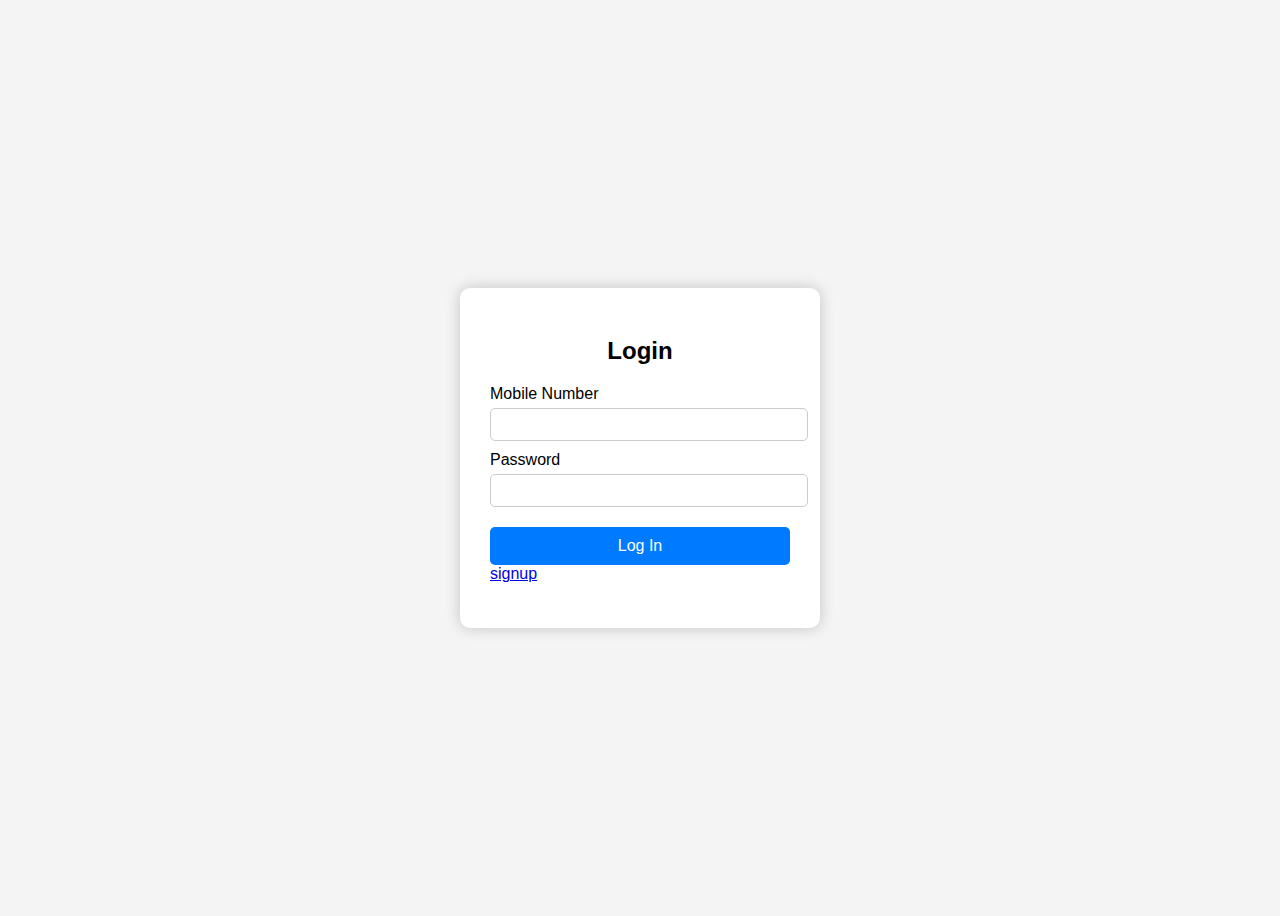
<file: frontend/index.html>
<!DOCTYPE html>
<html lang="en">
<head>
  <meta charset="UTF-8" />
  <meta name="viewport" content="width=device-width, initial-scale=1.0"/>
  <title>Login</title>
  <style>
    body {
      font-family: Arial, sans-serif;
      background: #f4f4f4;
      display: flex;
      justify-content: center;
      align-items: center;
      height: 100vh;
    }
    .login-container {
      background: #fff;
      padding: 30px;
      border-radius: 10px;
      box-shadow: 0 0 15px rgba(0, 0, 0, 0.2);
      width: 300px;
    }
    .login-container h2 {
      text-align: center;
      margin-bottom: 20px;
    }
    label {
      display: block;
      margin: 10px 0 5px;
    }
    input {
      width: 100%;
      padding: 8px;
      border: 1px solid #ccc;
      border-radius: 5px;
    }
    button {
      margin-top: 20px;
      width: 100%;
      padding: 10px;
      background: #007bff;
      color: white;
      border: none;
      border-radius: 5px;
      font-size: 16px;
      cursor: pointer;
    }
    button:hover {
      background: #0056b3;
    }
    .message {
      margin-top: 15px;
      text-align: center;
      font-size: 14px;
      color: red;
    }
  </style>
</head>
<body>

  <div class="login-container">
    <h2>Login</h2>
    <form id="login-form">
      <label for="mobile">Mobile Number</label>
      <input type="text" id="mobile" name="mobile" required />

      <label for="password">Password</label>
      <input type="password" id="password" name="password" required />

      <button type="submit">Log In</button>
      <a href="./signup.html">signup</a>
      <div class="message" id="message"></div>
    </form>
  </div>

  <script>
    const form = document.getElementById('login-form');
    const messageDiv = document.getElementById('message');

    form.addEventListener('submit', async (e) => {
      e.preventDefault();

      const formData = {
        mobile: form.mobile.value,
        password: form.password.value,
      };

      try {
        const res = await fetch('http://127.0.0.1:3002/login', {
          method: 'POST',
          headers: {
            'Content-Type': 'application/json'
          },
          body: JSON.stringify(formData)
        });

        const data = await res.json();
        console.log(data);

        if (res.ok) {
          localStorage.setItem('token', data.token);    // Save JWT token
          localStorage.setItem('username', data.username);
          localStorage.setItem('mobile', data.mobile);
          console.log(data.token);

  messageDiv.style.color = 'green';
  messageDiv.textContent = 'Login successful! Welcome ' + data.username;

  setTimeout(() => {
      window.location.href = './home.html';
  }, 300);
}
else {
          messageDiv.style.color = 'red';
          messageDiv.textContent = data.error || 'Login failed';
        }
      } catch (err) {
        console.error(err);
        messageDiv.textContent = `Something went wrong ${err.message}`;
      }
    });
  </script>

</body>
</html>
</file>
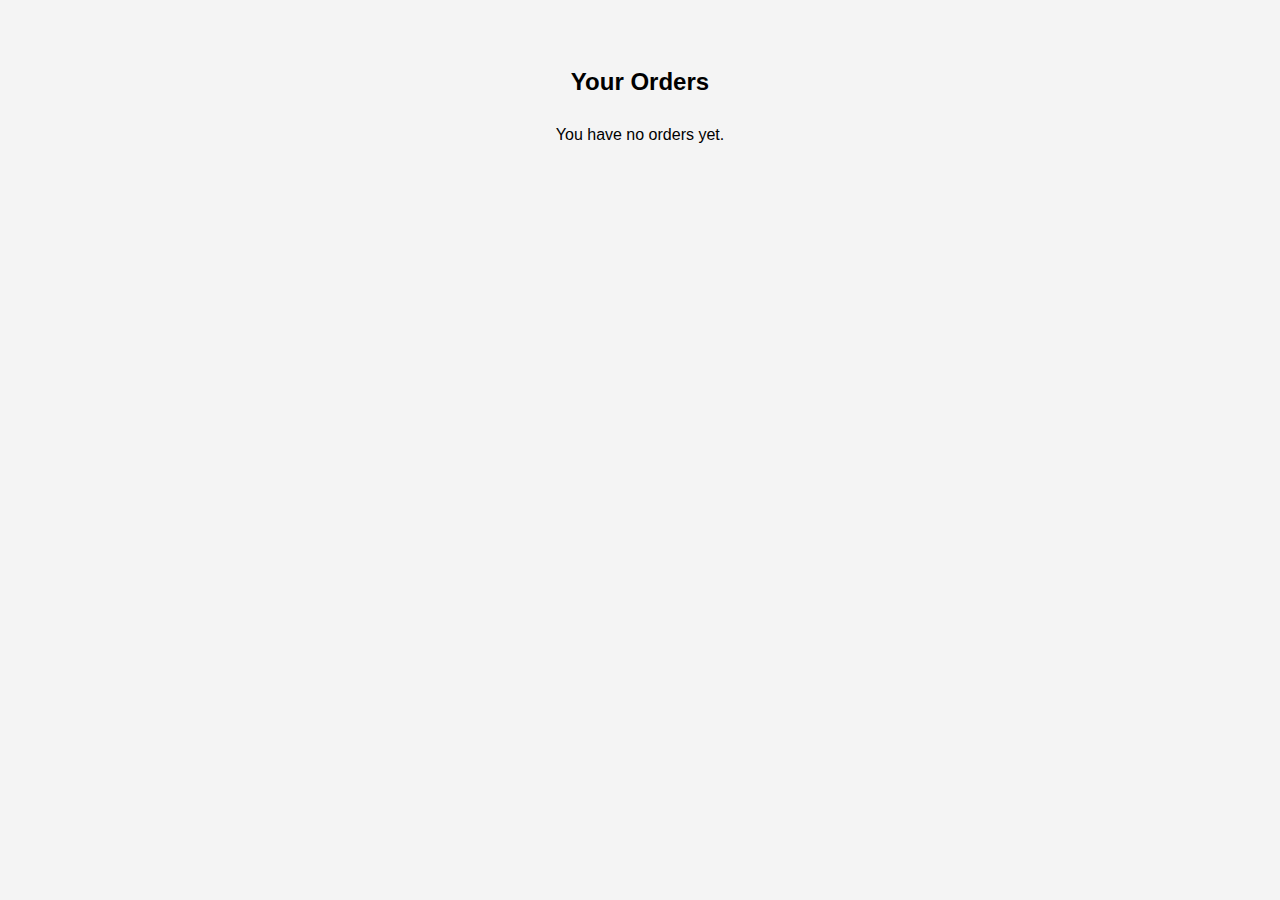
<file: frontend/Pages/track-status/index.html>
<!DOCTYPE html>
<html lang="en">
<head>
  <meta charset="UTF-8" />
  <meta name="viewport" content="width=device-width, initial-scale=1.0"/>
  <title>Track Orders</title>
  <style>
    body {
      font-family: Arial, sans-serif;
      background: #f4f4f4;
      padding: 40px;
    }

    h2 {
      text-align: center;
      margin-bottom: 30px;
    }

    .order-list {
      max-width: 800px;
      margin: auto;
    }

    .order-card {
      background: #fff;
      border-radius: 10px;
      padding: 20px;
      margin-bottom: 20px;
      box-shadow: 0 4px 10px rgba(0,0,0,0.1);
    }

    .order-card img {
      width: 100px;
      height: auto;
      float: right;
    }

    .order-card p {
      margin: 6px 0;
    }

    .order-status {
      font-weight: bold;
      color: green;
    }
  </style>
</head>
<body>

  <h2>Your Orders</h2>
  <div class="order-list" id="orderList">
    <!-- Orders will be injected here -->
  </div>

  <script>
    const orders = JSON.parse(localStorage.getItem("orders")) || [];
    const container = document.getElementById("orderList");

    if (orders.length === 0) {
      container.innerHTML = "<p style='text-align:center;'>You have no orders yet.</p>";
    } else {
      orders.reverse().forEach(order => {
        const card = document.createElement("div");
        card.className = "order-card";

        card.innerHTML = `
          <img src="http://localhost:3002/uploads/${order.product.image}" />
          <p><strong>Order ID:</strong> ${order.id}</p>
          <p><strong>Product:</strong> ${order.product.title}</p>
          <p><strong>Price:</strong> ₹${order.product.price}</p>
          <p><strong>Payment:</strong> ${order.paymentMethod}</p>
          <p><strong>Status:</strong> <span class="order-status">${order.status}</span></p>
          <p><strong>Ordered On:</strong> ${order.orderDate}</p>
        `;

        container.appendChild(card);
      });
    }
  </script>

</body>
</html>
</file>
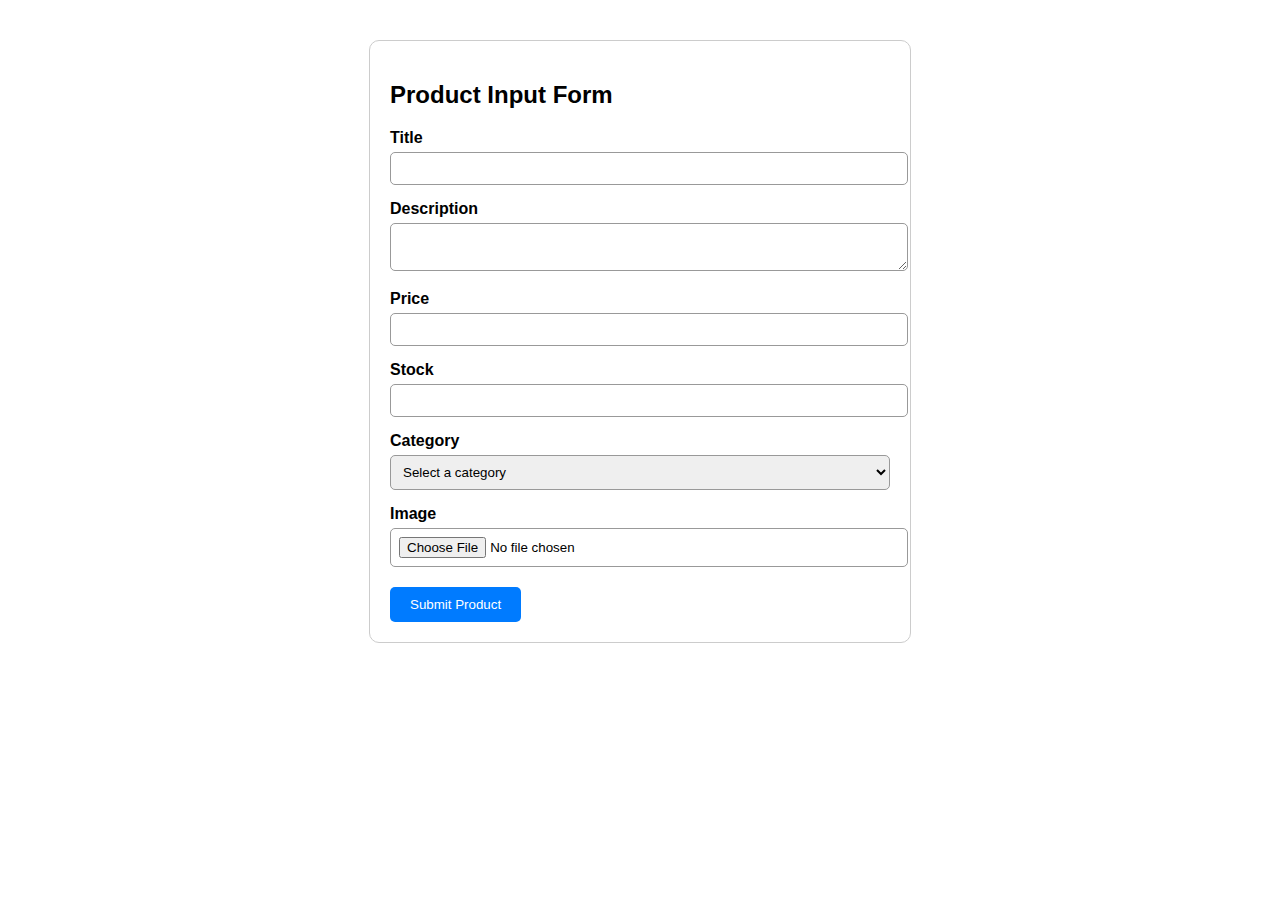
<file: frontend/Pages/adminFeatures/addProduct/index.html>
<!DOCTYPE html>
<html lang="en">
<head>
  <meta charset="UTF-8" />
  <meta name="viewport" content="width=device-width, initial-scale=1.0"/>
  <title>Product Form</title>
  <style>
    form {
      max-width: 500px;
      margin: 40px auto;
      padding: 20px;
      border: 1px solid #ccc;
      border-radius: 10px;
      font-family: Arial, sans-serif;
    }
    label {
      display: block;
      margin-top: 15px;
      font-weight: bold;
    }
    input, textarea, select {
      width: 100%;
      padding: 8px;
      margin-top: 5px;
      border-radius: 5px;
      border: 1px solid #999;
    }
    button {
      margin-top: 20px;
      padding: 10px 20px;
      background-color: #007bff;
      color: white;
      border: none;
      border-radius: 5px;
      cursor: pointer;
    }
    button:hover {
      background-color: #0056b3;
    }
  </style>
</head>
<body>

  <form id="product-form" enctype="multipart/form-data">
    <h2>Product Input Form</h2>

  

    <label for="title">Title</label>
    <input type="text" id="title" name="title" required />

    <label for="description">Description</label>
    <textarea id="description" name="description" required></textarea>

    <label for="price">Price</label>
    <input type="number" step="0.01" id="price" name="price" required />

    <label for="stock">Stock</label>
    <input type="number" id="stock" name="stock" required />

    <label for="category">Category</label>
    <select id="category" name="category" required>
      <option value="">Select a category</option>
      <option value="men">Men</option>
      <option value="women">Women</option>
      <option value="accessories">Accessories</option>
      <!-- <option value="Home">Home</option> -->
    </select>

    <label for="image">Image</label>
    <input type="file" id="image" name="image" accept="image/*" required />

    <button type="submit">Submit Product</button>
  </form>

  <script src="script.js"> </script>

</body>
</html>
</file>
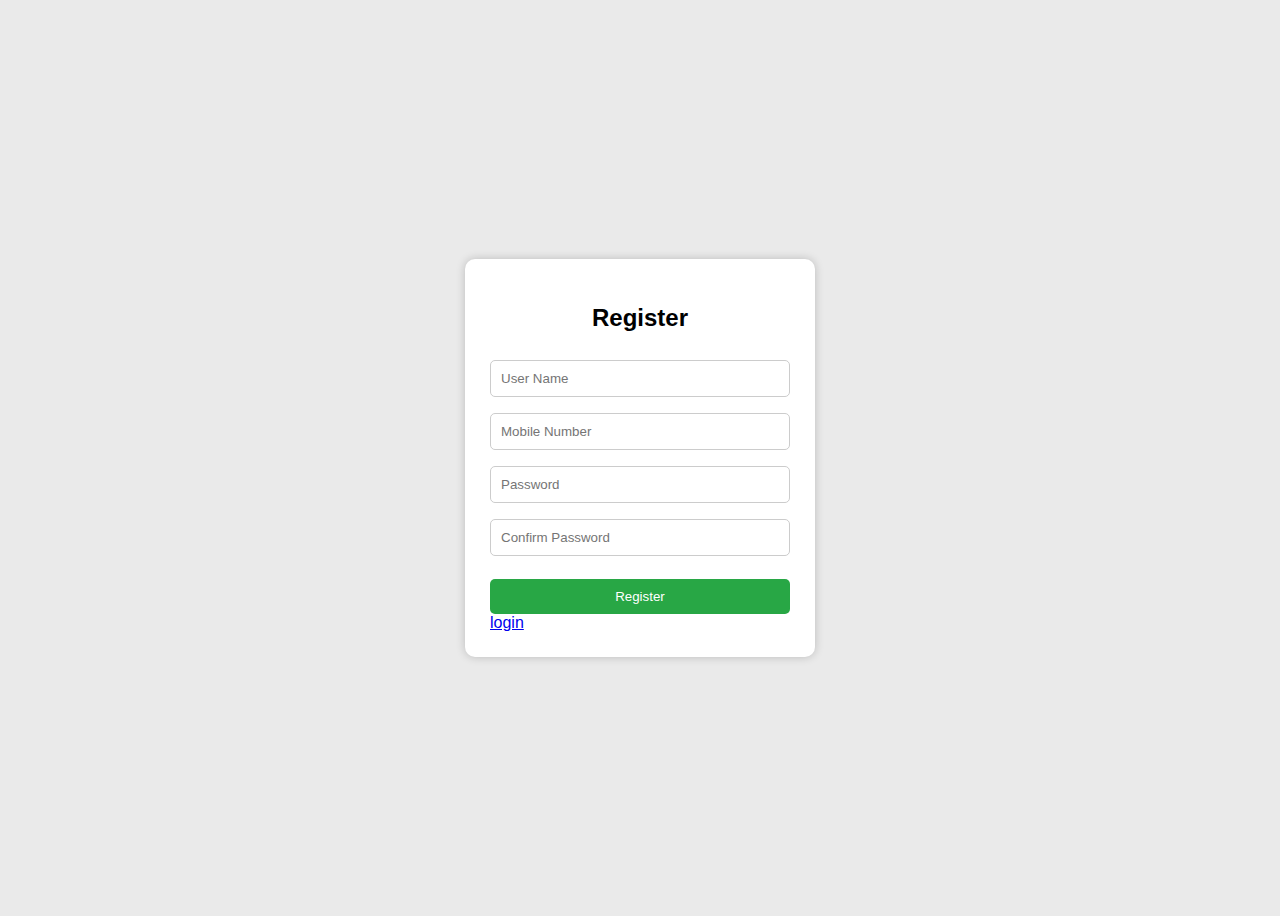
<file: frontend/signup.html>
<!DOCTYPE html>
<html lang="en">
<head>
  <meta charset="UTF-8">
  <title>Sign Up Form</title>
  <style>
    body {
      font-family: Arial, sans-serif;
      background: #eaeaea;
      display: flex;
      justify-content: center;
      align-items: center;
      height: 100vh;
    }

    .signup-box {
      background: #fff;
      padding: 25px;
      border-radius: 10px;
      box-shadow: 0 0 10px rgba(0,0,0,0.2);
      width: 300px;
    }

    .signup-box h2 {
      text-align: center;
      margin-bottom: 20px;
    }

    .signup-box input[type="text"],
    .signup-box input[type="password"] {
      width: 100%;
      padding: 10px;
      margin: 8px 0;
      border: 1px solid #ccc;
      border-radius: 5px;
      box-sizing: border-box;
    }

    .signup-box button {
      width: 100%;
      padding: 10px;
      background-color: #28a745;
      color: white;
      border: none;
      border-radius: 5px;
      margin-top: 10px;
      cursor: pointer;
    }

    .signup-box button:hover {
      background-color: #218838;
    }

    .error {
      color: red;
      font-size: 14px;
      margin-top: 5px;
    }
  </style>
</head>
<body>

  <div class="signup-box">
    <h2>Register</h2>
    <form id="signupForm">
      <input type="text" id="username" placeholder="User Name" required />
      <input type="text" id="mobile" placeholder="Mobile Number" required />
      <input type="password" id="password" placeholder="Password" required />
      <input type="password" id="confirmPassword" placeholder="Confirm Password" required />
      <div class="error" id="errorMsg"></div>
      <button type="submit">Register</button>
      <a href="./index.html">login</a>
    </form>
  </div>

  <script>
  const form = document.getElementById('signupForm');
  const errorMsg = document.getElementById('errorMsg');

  form.addEventListener('submit', async function (e) {
    e.preventDefault();

    const username = document.getElementById('username').value.trim();
    const mobile = document.getElementById('mobile').value.trim();
    const password = document.getElementById('password').value;
    const confirmPassword = document.getElementById('confirmPassword').value;

     // Reset error message
    errorMsg.textContent = "";

    // Username validation
    const usernameRegex = /^[a-zA-Z]{4}[a-zA-Z0-9]*$/;

    if (!usernameRegex.test(username)) {
      errorMsg.textContent = "Username must be at least 4 characters";
      return;
    }

    const mobileRegex = /^[6-9][0-9]{9}$/;
    if (!mobileRegex.test(mobile)) {
      errorMsg.textContent = "Mobile number must be exactly 10 digits.";
      return;
    }

    // Basic validation
    if (mobile.length !== 10 || isNaN(mobile)) {
      errorMsg.textContent = "Enter a valid 10-digit mobile number.";
      return;
    }

    if (password !== confirmPassword) {
      errorMsg.textContent = "Passwords do not match.";
      return;
    }

    if (password.length < 6) {
      errorMsg.textContent = "Password must be at least 6 characters.";
      return;
    }

    // Clear error message
    errorMsg.textContent = "";

    // Prepare data to send
    const userData = {
      username,
      mobile,
      password
    };

    try {
      const response = await fetch('http://127.0.0.1:3002/signup', {
        method: 'POST',
        headers: {
          'Content-Type': 'application/json'
        },
        body: JSON.stringify(userData)
      });

      const result = await response.json();

      if (response.ok) {
        alert(`Hello ${username}, you are successfully registered!`);
        form.reset();
        setTimeout(() => {
            window.location.href = './index.html';
        }, 300);
      } else {
        console.log(result)
        errorMsg.textContent = result.error || 'Registration failed.';
      }
    } catch (error) {
      console.error('Error:', error);
      errorMsg.textContent = `Something went wrong. Please try again. ${error.message}`;
    }
  });
</script>


</body>
</html>
</file>
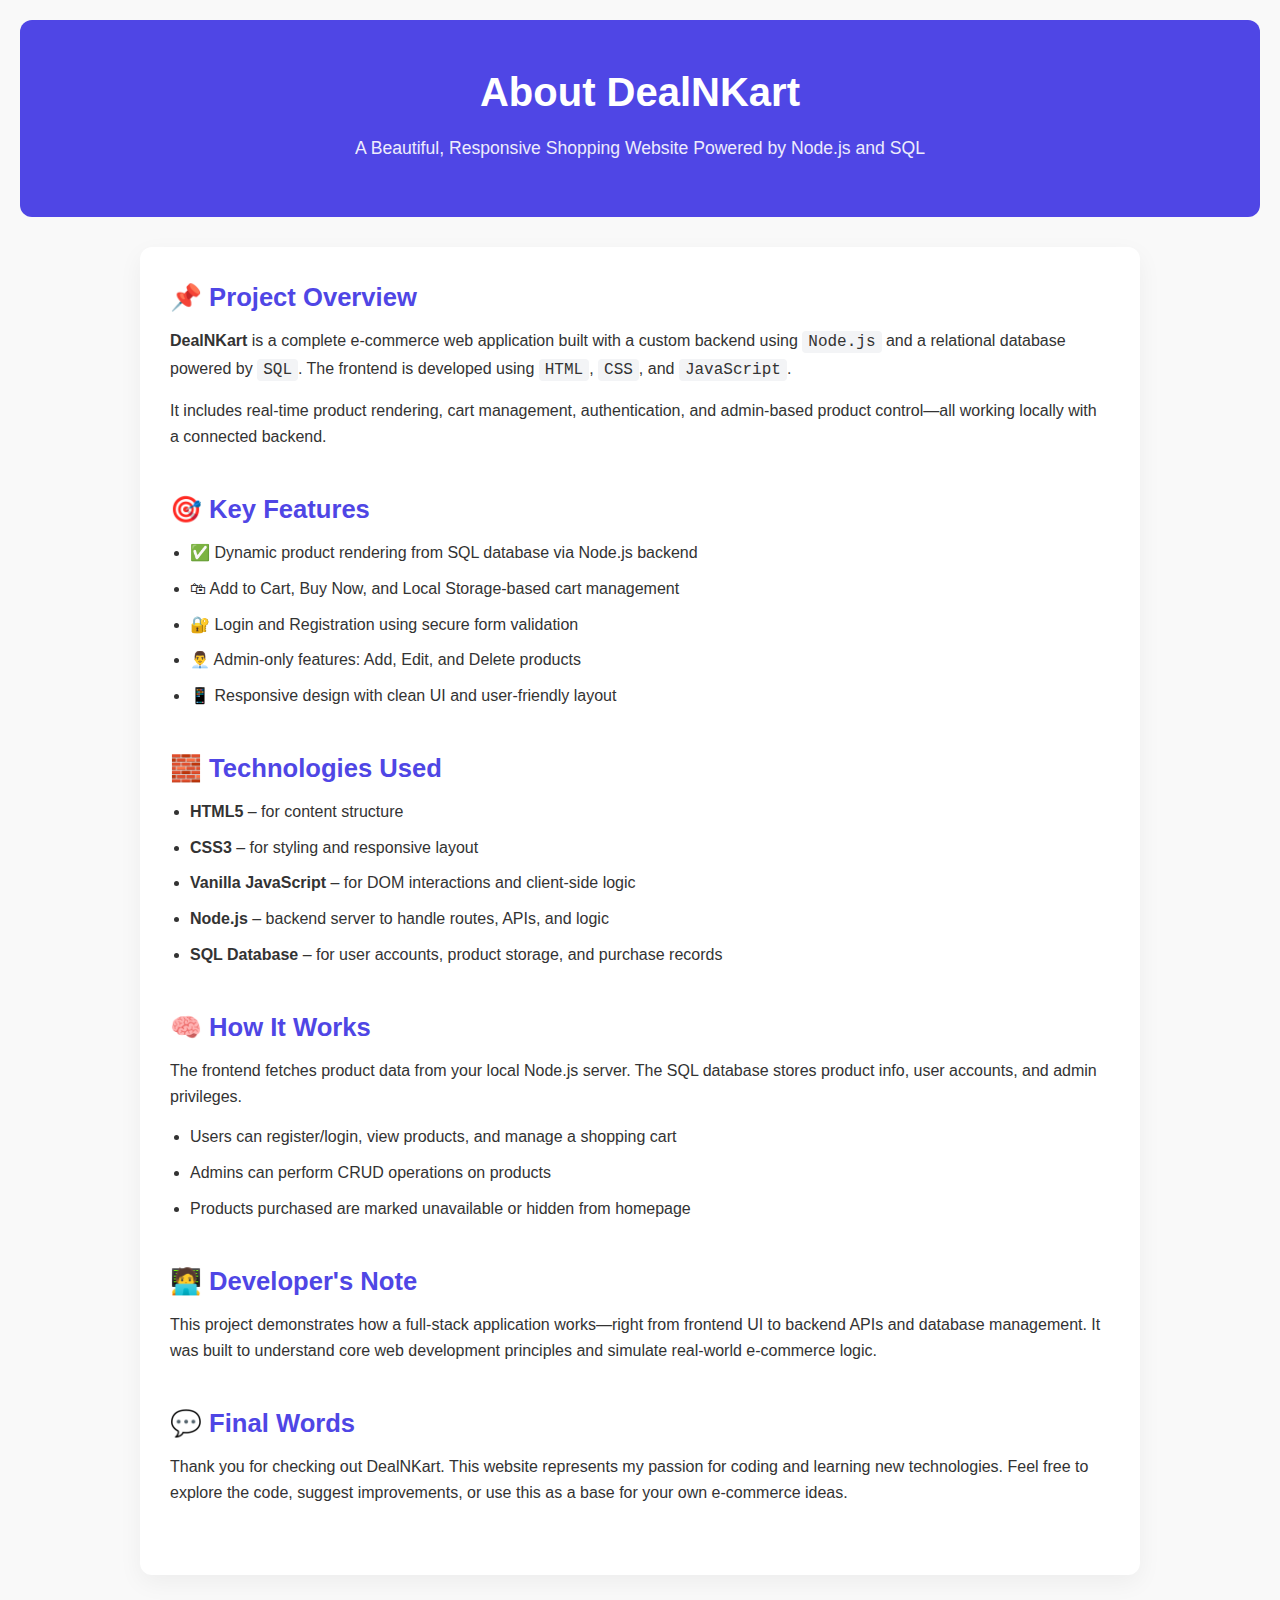
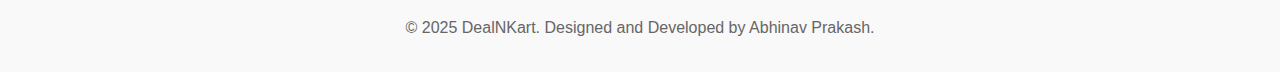
<file: frontend/Pages/about/about.html>
<!DOCTYPE html>
<html lang="en">
<head>
  <meta charset="UTF-8" />
  <meta name="viewport" content="width=device-width, initial-scale=1.0"/>
  <title>About | DealNKart</title>
  <style>
    * {
      margin: 0;
      padding: 0;
      box-sizing: border-box;
    }

    body {
      font-family: 'Segoe UI', Tahoma, Geneva, Verdana, sans-serif;
      background-color: #f9f9f9;
      color: #333;
      line-height: 1.6;
      padding: 20px;
    }

    header {
      background-color: #4f46e5;
      color: white;
      padding: 40px 20px;
      text-align: center;
      border-radius: 12px;
      margin-bottom: 30px;
    }

    header h1 {
      font-size: 2.5rem;
      margin-bottom: 10px;
    }

    header p {
      font-size: 1.1rem;
      opacity: 0.9;
    }

    .container {
      max-width: 1000px;
      margin: auto;
      background-color: white;
      padding: 30px;
      border-radius: 12px;
      box-shadow: 0 8px 24px rgba(0, 0, 0, 0.05);
    }

    h2 {
      color: #4f46e5;
      margin-bottom: 10px;
      font-size: 1.6rem;
    }

    p {
      margin-bottom: 15px;
      font-size: 1rem;
    }

    ul {
      margin-bottom: 20px;
      padding-left: 20px;
    }

    ul li {
      margin-bottom: 10px;
    }

    code {
      background: #f3f4f6;
      padding: 2px 6px;
      border-radius: 4px;
      font-family: monospace;
    }

    footer {
      text-align: center;
      margin-top: 40px;
      font-size: 0.9rem;
      color: #666;
    }

    .section {
      margin-bottom: 40px;
    }

    @media (max-width: 600px) {
      header h1 {
        font-size: 2rem;
      }
    }
  </style>
</head>
<body>

  <header>
    <h1>About DealNKart</h1>
    <p>A Beautiful, Responsive Shopping Website Powered by Node.js and SQL</p>
  </header>

  <div class="container">

    <section class="section">
      <h2>📌 Project Overview</h2>
      <p>
        <strong>DealNKart</strong> is a complete e-commerce web application built with a custom backend using <code>Node.js</code> and a relational database powered by <code>SQL</code>. The frontend is developed using <code>HTML</code>, <code>CSS</code>, and <code>JavaScript</code>.
      </p>
      <p>
        It includes real-time product rendering, cart management, authentication, and admin-based product control—all working locally with a connected backend.
      </p>
    </section>

    <section class="section">
      <h2>🎯 Key Features</h2>
      <ul>
        <li>✅ Dynamic product rendering from SQL database via Node.js backend</li>
        <li>🛍 Add to Cart, Buy Now, and Local Storage-based cart management</li>
        <li>🔐 Login and Registration using secure form validation</li>
        <li>👨‍💼 Admin-only features: Add, Edit, and Delete products</li>
        <li>📱 Responsive design with clean UI and user-friendly layout</li>
      </ul>
    </section>

    <section class="section">
      <h2>🧱 Technologies Used</h2>
      <ul>
        <li><strong>HTML5</strong> – for content structure</li>
        <li><strong>CSS3</strong> – for styling and responsive layout</li>
        <li><strong>Vanilla JavaScript</strong> – for DOM interactions and client-side logic</li>
        <li><strong>Node.js</strong> – backend server to handle routes, APIs, and logic</li>
        <li><strong>SQL Database</strong> – for user accounts, product storage, and purchase records</li>
      </ul>
    </section>

    <section class="section">
      <h2>🧠 How It Works</h2>
      <p>The frontend fetches product data from your local Node.js server. The SQL database stores product info, user accounts, and admin privileges.</p>
      <ul>
        <li>Users can register/login, view products, and manage a shopping cart</li>
        <li>Admins can perform CRUD operations on products</li>
        <li>Products purchased are marked unavailable or hidden from homepage</li>
      </ul>
    </section>

    <section class="section">
      <h2>🧑‍💻 Developer's Note</h2>
      <p>
        This project demonstrates how a full-stack application works—right from frontend UI to backend APIs and database management. It was built to understand core web development principles and simulate real-world e-commerce logic.
      </p>
    </section>

    <section class="section">
      <h2>💬 Final Words</h2>
      <p>
        Thank you for checking out DealNKart. This website represents my passion for coding and learning new technologies. Feel free to explore the code, suggest improvements, or use this as a base for your own e-commerce ideas.
      </p>
    </section>

  </div>

  <footer>
    <p>&copy; 2025 DealNKart. Designed and Developed by Abhinav Prakash.</p>
  </footer>

</body>
</html>
</file>
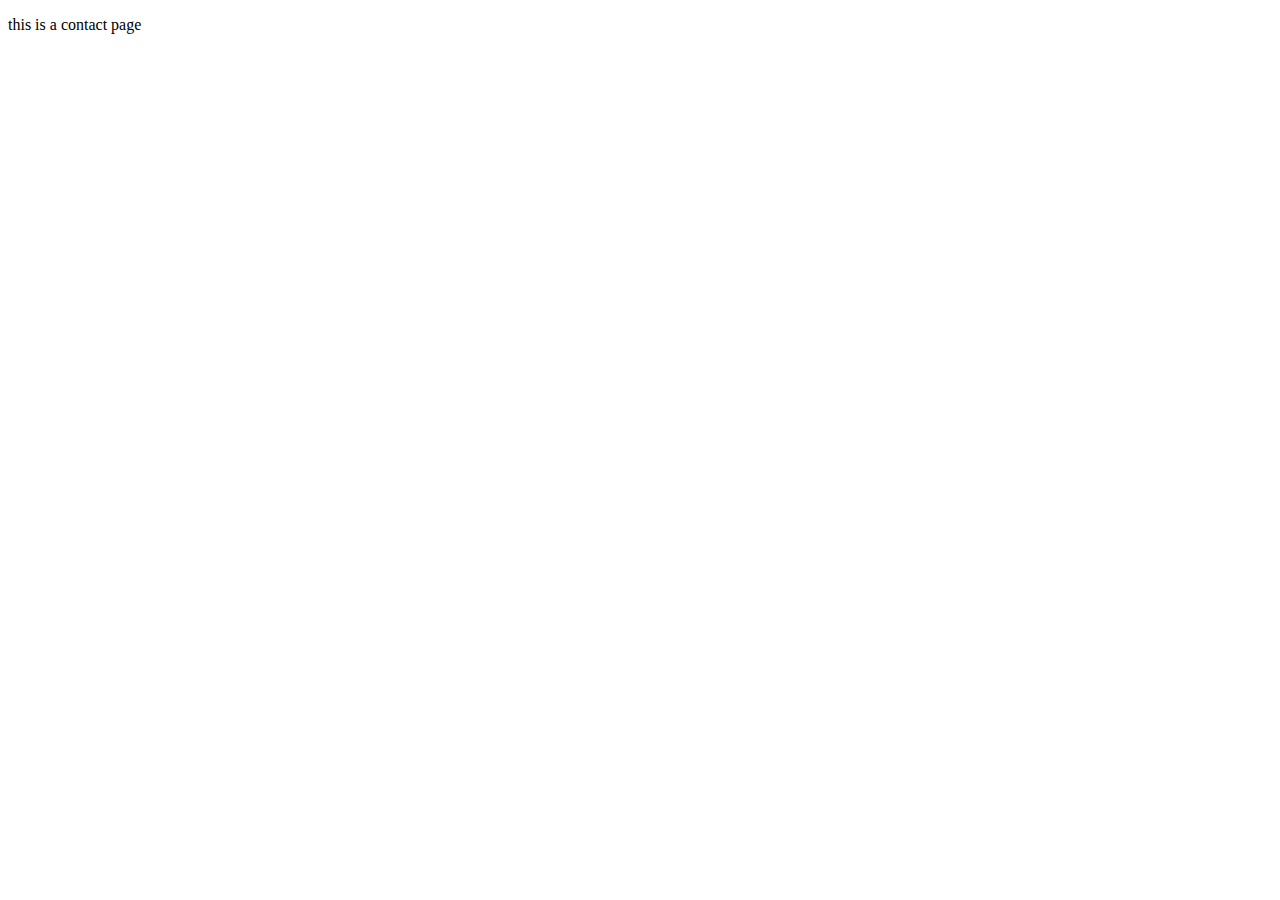
<file: frontend/Pages/contact/contact.html>
<!DOCTYPE html>
<html lang="en">
<head>
    <meta charset="UTF-8">
    <meta name="viewport" content="width=device-width, initial-scale=1.0">
    <title>Document</title>
</head>
<body>
    <p>this is a contact page</p>
</body>
</html>
</file>
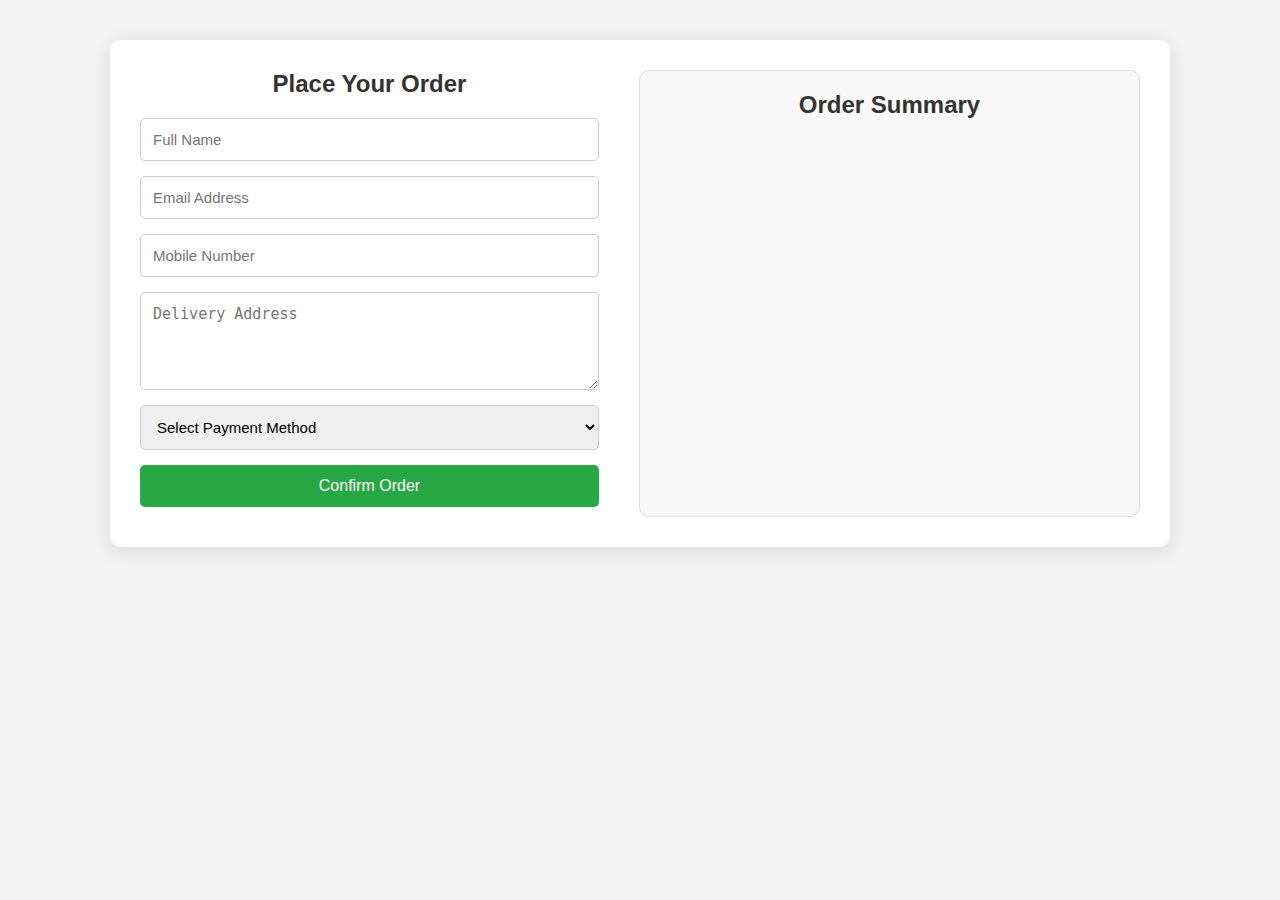
<file: frontend/Pages/product_details/payment/payment.html>
<!DOCTYPE html>
<html lang="en">
<head>
  <meta charset="UTF-8" />
  <meta name="viewport" content="width=device-width, initial-scale=1.0"/>
  <title>Place Order</title>
  <style>
    body {
      font-family: 'Segoe UI', sans-serif;
      background-color: #f2f2f2;
      margin: 0;
      padding: 0;
      display: flex;
      justify-content: center;
      align-items: flex-start;
      padding-top: 40px;
    }

    .container {
      display: flex;
      gap: 40px;
      background: #fff;
      padding: 30px;
      border-radius: 10px;
      box-shadow: 0 4px 20px rgba(0, 0, 0, 0.1);
      max-width: 1000px;
      width: 90%;
    }

    .order-form-container {
      width: 50%;
    }

    .product-summary {
      width: 50%;
      background-color: #f9f9f9;
      padding: 20px;
      border-radius: 10px;
      border: 1px solid #ddd;
    }

    h2 {
      margin-top: 0;
      text-align: center;
      color: #333;
    }

    form {
      display: flex;
      flex-direction: column;
    }

    input, textarea, select {
      margin-bottom: 15px;
      padding: 12px;
      font-size: 15px;
      border: 1px solid #ccc;
      border-radius: 5px;
    }

    textarea {
      resize: vertical;
    }

    button {
      padding: 12px;
      background-color: #28a745;
      color: white;
      border: none;
      border-radius: 5px;
      font-size: 16px;
      cursor: pointer;
      transition: background 0.3s;
    }

    button:hover {
      background-color: #218838;
    }

    .confirmation {
      color: green;
      text-align: center;
      margin-top: 10px;
    }

    .product-summary img {
      width: 100%;
      max-height: 200px;
      object-fit: contain;
      border-radius: 5px;
      margin-bottom: 15px;
    }

    .product-summary .price {
      font-size: 20px;
      font-weight: bold;
      color: #007bff;
    }

    #otpPopup {
      display: none;
      position: fixed;
      top: 0; left: 0;
      width: 100%; height: 100%;
      background: rgba(0, 0, 0, 0.6);
      justify-content: center;
      align-items: center;
    }

    .otp-box {
      background: white;
      padding: 30px;
      border-radius: 8px;
      text-align: center;
    }

    .otp-box input {
      width: 150px;
      text-align: center;
      font-size: 20px;
      margin-top: 10px;
    }
  </style>
</head>
<body>

  <div class="container">
    <div class="order-form-container">
      <h2>Place Your Order</h2>
      <form id="orderForm">
        <input type="text" id="name" placeholder="Full Name" required />
        <input type="email" id="email" placeholder="Email Address" required />
        <input type="text" id="mobile" placeholder="Mobile Number" required />
        <textarea id="address" placeholder="Delivery Address" rows="4" required></textarea>
        <select id="paymentMethod" required>
          <option value="" disabled selected>Select Payment Method</option>
          <option value="cod">Cash on Delivery</option>
          <option value="card">Credit/Debit Card</option>
          <option value="upi">UPI</option>
        </select>
        <button type="submit">Confirm Order</button>
        <div class="confirmation" id="confirmationMessage"></div>
      </form>
    </div>

    <div class="product-summary" id="productSummary">
      <h2>Order Summary</h2>
      <!-- Product info via JS -->
    </div>
  </div>

  <!-- OTP Popup -->
  <div id="otpPopup">
    <div class="otp-box">
      <h3>Enter OTP</h3>
      <p>We sent an OTP to your mobile: <span id="otp-display"></span></p>
      <input type="text" id="otpInput" maxlength="6" />
      <br><br>
      <button onclick="verifyOtp()">Verify</button>
    </div>
  </div>

  <script>
    const product = JSON.parse(localStorage.getItem("selectedProduct"));
    const summary = document.getElementById("productSummary");
    let generatedOtp = "";

    if (product) {
      summary.innerHTML += `
        <img src="http://localhost:3002/uploads/${product.image}" alt="${product.title}" />
        <p><strong>${product.title}</strong></p>
        <p>${product.description}</p>
        <p class="price">$${product.price}</p>
      `;
    }

    const form = document.getElementById('orderForm');
    const confirmation = document.getElementById('confirmationMessage');

    form.addEventListener('submit', function(e) {
      e.preventDefault();

      const mobile = document.getElementById('mobile').value.trim();
      if (mobile.length !== 10 || isNaN(mobile)) {
        confirmation.style.color = 'red';
        confirmation.textContent = 'Please enter a valid 10-digit mobile number.';
        return;
      }

      // Simulate OTP sending
      generatedOtp = Math.floor(100000 + Math.random() * 900000).toString();
      document.getElementById("otp-display").textContent = generatedOtp;
      document.getElementById("otpPopup").style.display = "flex";
    });

    function verifyOtp() {
      const userOtp = document.getElementById("otpInput").value.trim();
      if (userOtp === generatedOtp) {
        document.getElementById("otpPopup").style.display = "none";
        // Simulate payment and success
        setTimeout(() => {
          alert("Payment successful!\nThanks for shopping with DNK.");

                      // Save order to "orders" in localStorage
        let orders = JSON.parse(localStorage.getItem("orders")) || [];

        const newOrder = {
          id: Date.now(), // unique ID
          product: product,
          name: document.getElementById('name').value.trim(),
          email: document.getElementById('email').value.trim(),
          mobile: document.getElementById('mobile').value.trim(),
          address: document.getElementById('address').value.trim(),
          paymentMethod: document.getElementById('paymentMethod').value,
          status: "Confirmed",
          orderDate: new Date().toLocaleString()
        };

        orders.push(newOrder);
        localStorage.setItem("orders", JSON.stringify(orders));
          window.location.href = "../../../home.html";
        }, 1000);
      } else {
        alert("Incorrect OTP. Please try again.");
      }
    }





  </script>

</body>
</html>
</file>
